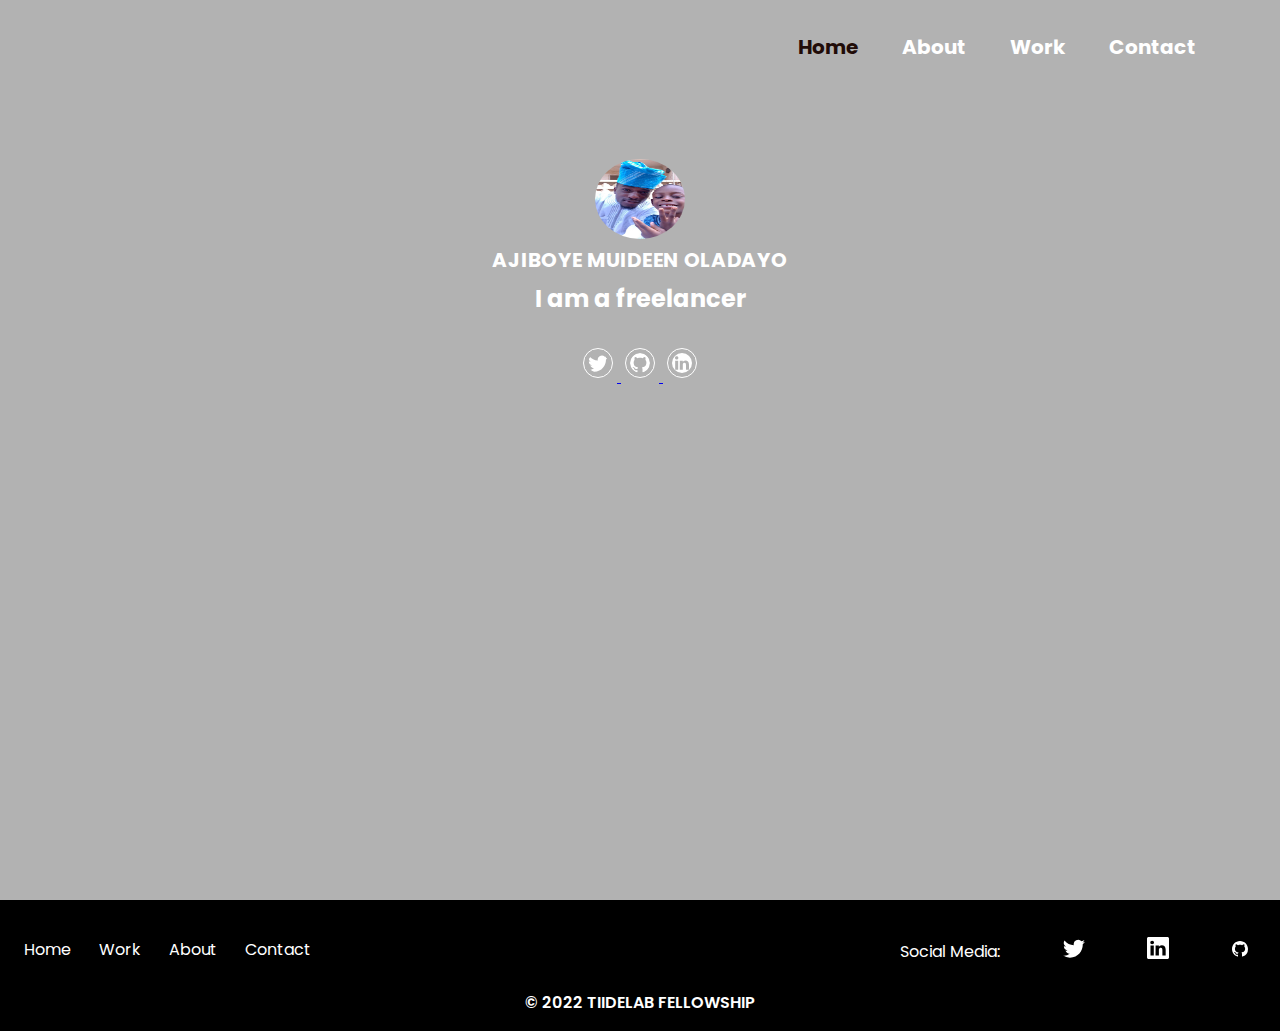
<file: index.html>
<!DOCTYPE html>
<html lang="en">

<head>
    <meta charset="UTF-8" />
    <meta http-equiv="X-UA-Compatible" content="IE=edge" />
    <meta name="viewport" content="width=device-width, initial-scale=1.0" />
    <link rel="stylesheet" href="index.css" />
    <link rel="stylesheet" href="https://cdnjs.cloudflare.com/ajax/libs/font-awesome/4.7.0/css/font-awesome.min.css">
    <title>PORTFOLIO</title>
</head>

<body>
    <header>
        <!-- Navigation section -->
        <section class="header-content-wrapper">
            <div class="logo">
                <a href="./index.html"></a>
            </div>
            <nav class="navlinks-wrapper">
                <div id="mylink">
                  <a href="./index.html" class="nav-link active">Home</a>
                  <a href="./about.html" class="nav-link">About</a>
                  <a href="./work.html" class="nav-link">Work</a>
                  <a href="./contact.html" class="nav-link">Contact</a>
              </div>
                  <a href="javascript:void(0);" class="icon" onclick="myFunction()">
                      <i class="fa fa-bars"></i>
                    </a>
              </nav>
        </section>

        <!-- Hero section -->
        <section class="hero-wrapper">
            <img src="rsz_1rsz_img_20170128_145425.jpg" alt="Ajiboye Muideen Profile pic" class="profile-image" />
            <h2 class="full-name">Ajiboye Muideen Oladayo</h2>
            <p class="brief">I am a freelancer</p>
            <section class="hero-media-wrapper">
                <!-- Twitter svg -->
                <a href="https://twitter.com/DUGBOBABA?t=8qXtkNYjTZrkwF9zskqhjQ&s=09" target="_blank">
                    <svg xmlns="http://www.w3.org/2000/svg" width="16" height="16" fill="currentColor"
                        class="bi bi-twitter" viewBox="0 0 16 16">
                        <path
                            d="M5.026 15c6.038 0 9.341-5.003 9.341-9.334 0-.14 0-.282-.006-.422A6.685 6.685 0 0 0 16 3.542a6.658 6.658 0 0 1-1.889.518 3.301 3.301 0 0 0 1.447-1.817 6.533 6.533 0 0 1-2.087.793A3.286 3.286 0 0 0 7.875 6.03a9.325 9.325 0 0 1-6.767-3.429 3.289 3.289 0 0 0 1.018 4.382A3.323 3.323 0 0 1 .64 6.575v.045a3.288 3.288 0 0 0 2.632 3.218 3.203 3.203 0 0 1-.865.115 3.23 3.23 0 0 1-.614-.057 3.283 3.283 0 0 0 3.067 2.277A6.588 6.588 0 0 1 .78 13.58a6.32 6.32 0 0 1-.78-.045A9.344 9.344 0 0 0 5.026 15z" />
                    </svg>
                </a>

                <!-- git-hub svg -->
                <a href="https://github.com/m-ajiboy/" target="_blank">
                    <svg xmlns="http://www.w3.org/2000/svg" width="16" height="16" fill="currentColor"
                        class="bi bi-github" viewBox="0 0 16 16">
                        <path
                            d="M8 0C3.58 0 0 3.58 0 8c0 3.54 2.29 6.53 5.47 7.59.4.07.55-.17.55-.38 0-.19-.01-.82-.01-1.49-2.01.37-2.53-.49-2.69-.94-.09-.23-.48-.94-.82-1.13-.28-.15-.68-.52-.01-.53.63-.01 1.08.58 1.23.82.72 1.21 1.87.87 2.33.66.07-.52.28-.87.51-1.07-1.78-.2-3.64-.89-3.64-3.95 0-.87.31-1.59.82-2.15-.08-.2-.36-1.02.08-2.12 0 0 .67-.21 2.2.82.64-.18 1.32-.27 2-.27.68 0 1.36.09 2 .27 1.53-1.04 2.2-.82 2.2-.82.44 1.1.16 1.92.08 2.12.51.56.82 1.27.82 2.15 0 3.07-1.87 3.75-3.65 3.95.29.25.54.73.54 1.48 0 1.07-.01 1.93-.01 2.2 0 .21.15.46.55.38A8.012 8.012 0 0 0 16 8c0-4.42-3.58-8-8-8z" />
                    </svg>
                </a>

                <!-- Linkedin svg -->
                <a href="https://www.linkedin.com/in/muideen-ajiboye-8a4628b3" target="_blank">
                    <svg xmlns="http://www.w3.org/2000/svg" width="16" height="16" fill="currentColor"
                        class="bi bi-linkedin" viewBox="0 0 16 16">
                        <path
                            d="M0 1.146C0 .513.526 0 1.175 0h13.65C15.474 0 16 .513 16 1.146v13.708c0 .633-.526 1.146-1.175 1.146H1.175C.526 16 0 15.487 0 14.854V1.146zm4.943 12.248V6.169H2.542v7.225h2.401zm-1.2-8.212c.837 0 1.358-.554 1.358-1.248-.015-.709-.52-1.248-1.342-1.248-.822 0-1.359.54-1.359 1.248 0 .694.521 1.248 1.327 1.248h.016zm4.908 8.212V9.359c0-.216.016-.432.08-.586.173-.431.568-.878 1.232-.878.869 0 1.216.662 1.216 1.634v3.865h2.401V9.25c0-2.22-1.184-3.252-2.764-3.252-1.274 0-1.845.7-2.165 1.193v.025h-.016a5.54 5.54 0 0 1 .016-.025V6.169h-2.4c.03.678 0 7.225 0 7.225h2.4z" />
                    </svg>
                </a>
            </section>
            <!-- <section class="hero-btns-wrappers">
                <span>
                    <a href="./CV.pdf">
                        <button class="btn download-btn">Download CV </button>
                    </a>
                    <a href="./contact.html">
                        <button class="btn contact-btn">Contact Me</button>
                    </a>
                </span>
            </section> -->
        </section>
    </header>

    <!-- Header Overlay -->
    <div class="header-overlay"></div>
    <!-- <main> -->
        <!-- About section -->
        <!-- <section class="about-me section" id="about">
            <h2>About me</h2>
            <p class="about-brief">
                Ajiboye Muideen is an aspiring freelancer who is
                currently undergoing a fellowship program at Tiidelab.
                He is a mechanical Engineer, an alumnus of the better by far
                University of Ilorin. He has experience with HTML, CSS, GIT and still developing his Javascript
                knowledge. He is fully dedicated and a good communicator.
            </p>
        </section> -->

        <!-- place of work -->
        <!-- <section class="place-of-work" id="projects">
            <h2>currently working at</h2>
            <section class="place-of-work-wrapper">
                <span class="place-of-work-pill"> Stream chat</span><span class="place-of-work-pill"> Aviyel
                    community</span><span class="place-of-work-pill"> Image</span><span class="place-of-work-pill">
                    Hashnode web3 log</span><span class="place-of-work-pill"> Tiidelab</span><span
                    class="place-of-work-pill"> Ksolutions</span><span class="place-of-work-pill">Walk-in tech</span>
            </section>
        </section> -->

        <!-- Project section -->
        <!-- <section class="project-section" id="project">
            <h2>Projects</h2>
        </section>
        <section class="project-card-wrapper">
            <div class="project-card">
                <img src="https://images.unsplash.com/photo-1503676260728-1c00da094a0b?ixlib=rb-1.2.1&ixid=MnwxMjA3fDB8MHxwaG90by1wYWdlfHx8fGVufDB8fHx8&auto=format&fit=crop&w=822&q=80"
                    alt="Project" />
                <section class="card-content">
                    <h3 class="project-title">portfolio</h3>
                    <p class="project-brief">
                        This is a website revealing the personal portfolio of the
                        developer
                    </p>
                </section>
                <section class="project-links">
                    <a href="https://github.com/m-ajiboy/Tiiidelab-portfolio-project.git" target="_blank"><svg xmlns="http://www.w3.org/2000/svg" width="16" height="16"
                            fill="currentColor" class="bi bi-github" viewBox="0 0 16 16">
                            <path
                                d="M8 0C3.58 0 0 3.58 0 8c0 3.54 2.29 6.53 5.47 7.59.4.07.55-.17.55-.38 0-.19-.01-.82-.01-1.49-2.01.37-2.53-.49-2.69-.94-.09-.23-.48-.94-.82-1.13-.28-.15-.68-.52-.01-.53.63-.01 1.08.58 1.23.82.72 1.21 1.87.87 2.33.66.07-.52.28-.87.51-1.07-1.78-.2-3.64-.89-3.64-3.95 0-.87.31-1.59.82-2.15-.08-.2-.36-1.02.08-2.12 0 0 .67-.21 2.2.82.64-.18 1.32-.27 2-.27.68 0 1.36.09 2 .27 1.53-1.04 2.2-.82 2.2-.82.44 1.1.16 1.92.08 2.12.51.56.82 1.27.82 2.15 0 3.07-1.87 3.75-3.65 3.95.29.25.54.73.54 1.48 0 1.07-.01 1.93-.01 2.2 0 .21.15.46.55.38A8.012 8.012 0 0 0 16 8c0-4.42-3.58-8-8-8z" />
                        </svg>
                    </a>
                    <a href="https://ajiboy-tiidelab-portfolio-project.netlify.app"><svg xmlns="http://www.w3.org/2000/svg" width="16" height="16" fill="currentColor"
                            class="bi bi-globe" viewBox="0 0 16 16">

                            <path
                                d="M0 8a8 8 0 1 1 16 0A8 8 0 0 1 0 8zm7.5-6.923c-.67.204-1.335.82-1.887 1.855A7.97 7.97 0 0 0 5.145 4H7.5V1.077zM4.09 4a9.267 9.267 0 0 1 .64-1.539 6.7 6.7 0 0 1 .597-.933A7.025 7.025 0 0 0 2.255 4H4.09zm-.582 3.5c.03-.877.138-1.718.312-2.5H1.674a6.958 6.958 0 0 0-.656 2.5h2.49zM4.847 5a12.5 12.5 0 0 0-.338 2.5H7.5V5H4.847zM8.5 5v2.5h2.99a12.495 12.495 0 0 0-.337-2.5H8.5zM4.51 8.5a12.5 12.5 0 0 0 .337 2.5H7.5V8.5H4.51zm3.99 0V11h2.653c.187-.765.306-1.608.338-2.5H8.5zM5.145 12c.138.386.295.744.468 1.068.552 1.035 1.218 1.65 1.887 1.855V12H5.145zm.182 2.472a6.696 6.696 0 0 1-.597-.933A9.268 9.268 0 0 1 4.09 12H2.255a7.024 7.024 0 0 0 3.072 2.472zM3.82 11a13.652 13.652 0 0 1-.312-2.5h-2.49c.062.89.291 1.733.656 2.5H3.82zm6.853 3.472A7.024 7.024 0 0 0 13.745 12H11.91a9.27 9.27 0 0 1-.64 1.539 6.688 6.688 0 0 1-.597.933zM8.5 12v2.923c.67-.204 1.335-.82 1.887-1.855.173-.324.33-.682.468-1.068H8.5zm3.68-1h2.146c.365-.767.594-1.61.656-2.5h-2.49a13.65 13.65 0 0 1-.312 2.5zm2.802-3.5a6.959 6.959 0 0 0-.656-2.5H12.18c.174.782.282 1.623.312 2.5h2.49zM11.27 2.461c.247.464.462.98.64 1.539h1.835a7.024 7.024 0 0 0-3.072-2.472c.218.284.418.598.597.933zM10.855 4a7.966 7.966 0 0 0-.468-1.068C9.835 1.897 9.17 1.282 8.5 1.077V4h2.355z" />
                        </svg>
                    </a>
                </section>
            </div>
            <div class="project-card">
                <img src="https://images.unsplash.com/photo-1511385348-a52b4a160dc2?ixlib=rb-1.2.1&ixid=MnwxMjA3fDB8MHxwaG90by1wYWdlfHx8fGVufDB8fHx8&auto=format&fit=crop&w=1207&q=80"
                    alt="Project" />
                <section class="card-content">
                    <h3 class="project-title">Tiidelab blog</h3>
                    <p class="project-brief">
                        This is a group project undertaaken during Tiidelab Pre-fellowship program, 2022. 
                    </p>
                </section>
                <section class="project-links">
                    <a href="https://github.com/m-ajiboy/TidelabNewsBlog.git" target="_blank"><svg xmlns="http://www.w3.org/2000/svg" width="16" height="16"
                            fill="currentColor" class="bi bi-github" viewBox="0 0 16 16">

                            <path
                                d="M8 0C3.58 0 0 3.58 0 8c0 3.54 2.29 6.53 5.47 7.59.4.07.55-.17.55-.38 0-.19-.01-.82-.01-1.49-2.01.37-2.53-.49-2.69-.94-.09-.23-.48-.94-.82-1.13-.28-.15-.68-.52-.01-.53.63-.01 1.08.58 1.23.82.72 1.21 1.87.87 2.33.66.07-.52.28-.87.51-1.07-1.78-.2-3.64-.89-3.64-3.95 0-.87.31-1.59.82-2.15-.08-.2-.36-1.02.08-2.12 0 0 .67-.21 2.2.82.64-.18 1.32-.27 2-.27.68 0 1.36.09 2 .27 1.53-1.04 2.2-.82 2.2-.82.44 1.1.16 1.92.08 2.12.51.56.82 1.27.82 2.15 0 3.07-1.87 3.75-3.65 3.95.29.25.54.73.54 1.48 0 1.07-.01 1.93-.01 2.2 0 .21.15.46.55.38A8.012 8.012 0 0 0 16 8c0-4.42-3.58-8-8-8z" />
                        </svg></a>

                    <a href="https://eliteblog.netlify.app/index.html"><svg xmlns="http://www.w3.org/2000/svg" width="16" height="16" fill="currentColor"
                            class="bi bi-globe" viewBox="0 0 16 16">
                            <path
                                d="M0 8a8 8 0 1 1 16 0A8 8 0 0 1 0 8zm7.5-6.923c-.67.204-1.335.82-1.887 1.855A7.97 7.97 0 0 0 5.145 4H7.5V1.077zM4.09 4a9.267 9.267 0 0 1 .64-1.539 6.7 6.7 0 0 1 .597-.933A7.025 7.025 0 0 0 2.255 4H4.09zm-.582 3.5c.03-.877.138-1.718.312-2.5H1.674a6.958 6.958 0 0 0-.656 2.5h2.49zM4.847 5a12.5 12.5 0 0 0-.338 2.5H7.5V5H4.847zM8.5 5v2.5h2.99a12.495 12.495 0 0 0-.337-2.5H8.5zM4.51 8.5a12.5 12.5 0 0 0 .337 2.5H7.5V8.5H4.51zm3.99 0V11h2.653c.187-.765.306-1.608.338-2.5H8.5zM5.145 12c.138.386.295.744.468 1.068.552 1.035 1.218 1.65 1.887 1.855V12H5.145zm.182 2.472a6.696 6.696 0 0 1-.597-.933A9.268 9.268 0 0 1 4.09 12H2.255a7.024 7.024 0 0 0 3.072 2.472zM3.82 11a13.652 13.652 0 0 1-.312-2.5h-2.49c.062.89.291 1.733.656 2.5H3.82zm6.853 3.472A7.024 7.024 0 0 0 13.745 12H11.91a9.27 9.27 0 0 1-.64 1.539 6.688 6.688 0 0 1-.597.933zM8.5 12v2.923c.67-.204 1.335-.82 1.887-1.855.173-.324.33-.682.468-1.068H8.5zm3.68-1h2.146c.365-.767.594-1.61.656-2.5h-2.49a13.65 13.65 0 0 1-.312 2.5zm2.802-3.5a6.959 6.959 0 0 0-.656-2.5H12.18c.174.782.282 1.623.312 2.5h2.49zM11.27 2.461c.247.464.462.98.64 1.539h1.835a7.024 7.024 0 0 0-3.072-2.472c.218.284.418.598.597.933zM10.855 4a7.966 7.966 0 0 0-.468-1.068C9.835 1.897 9.17 1.282 8.5 1.077V4h2.355z" />
                        </svg></a>

                </section>
            </div>
            <div class="project-card">
                <img src="https://images.unsplash.com/photo-1499951360447-b19be8fe80f5?ixlib=rb-1.2.1&ixid=MnwxMjA3fDB8MHxwaG90by1wYWdlfHx8fGVufDB8fHx8&auto=format&fit=crop&w=1170&q=80"
                    alt="Project" />
                <section class="card-content">
                    <h3 class="project-title">mockup</h3>
                    <p class="project-brief">
                        This is a a mock up design challenge for practise on html and css
                    </p>
                </section>
                <section class="project-links">
                    <a href="https://github.com/m-ajiboy/Mockup.git" target="_blank"><svg xmlns="http://www.w3.org/2000/svg" width="16" height="16"
                            fill="currentColor" class="bi bi-github" viewBox="0 0 16 16">

                            <path
                                d="M8 0C3.58 0 0 3.58 0 8c0 3.54 2.29 6.53 5.47 7.59.4.07.55-.17.55-.38 0-.19-.01-.82-.01-1.49-2.01.37-2.53-.49-2.69-.94-.09-.23-.48-.94-.82-1.13-.28-.15-.68-.52-.01-.53.63-.01 1.08.58 1.23.82.72 1.21 1.87.87 2.33.66.07-.52.28-.87.51-1.07-1.78-.2-3.64-.89-3.64-3.95 0-.87.31-1.59.82-2.15-.08-.2-.36-1.02.08-2.12 0 0 .67-.21 2.2.82.64-.18 1.32-.27 2-.27.68 0 1.36.09 2 .27 1.53-1.04 2.2-.82 2.2-.82.44 1.1.16 1.92.08 2.12.51.56.82 1.27.82 2.15 0 3.07-1.87 3.75-3.65 3.95.29.25.54.73.54 1.48 0 1.07-.01 1.93-.01 2.2 0 .21.15.46.55.38A8.012 8.012 0 0 0 16 8c0-4.42-3.58-8-8-8z" />
                        </svg></a>

                    <a href="https://mockupcom.netlify.app/"><svg xmlns="http://www.w3.org/2000/svg" width="16" height="16" fill="currentColor"
                            class="bi bi-globe" viewBox="0 0 16 16">

                            <path
                                d="M0 8a8 8 0 1 1 16 0A8 8 0 0 1 0 8zm7.5-6.923c-.67.204-1.335.82-1.887 1.855A7.97 7.97 0 0 0 5.145 4H7.5V1.077zM4.09 4a9.267 9.267 0 0 1 .64-1.539 6.7 6.7 0 0 1 .597-.933A7.025 7.025 0 0 0 2.255 4H4.09zm-.582 3.5c.03-.877.138-1.718.312-2.5H1.674a6.958 6.958 0 0 0-.656 2.5h2.49zM4.847 5a12.5 12.5 0 0 0-.338 2.5H7.5V5H4.847zM8.5 5v2.5h2.99a12.495 12.495 0 0 0-.337-2.5H8.5zM4.51 8.5a12.5 12.5 0 0 0 .337 2.5H7.5V8.5H4.51zm3.99 0V11h2.653c.187-.765.306-1.608.338-2.5H8.5zM5.145 12c.138.386.295.744.468 1.068.552 1.035 1.218 1.65 1.887 1.855V12H5.145zm.182 2.472a6.696 6.696 0 0 1-.597-.933A9.268 9.268 0 0 1 4.09 12H2.255a7.024 7.024 0 0 0 3.072 2.472zM3.82 11a13.652 13.652 0 0 1-.312-2.5h-2.49c.062.89.291 1.733.656 2.5H3.82zm6.853 3.472A7.024 7.024 0 0 0 13.745 12H11.91a9.27 9.27 0 0 1-.64 1.539 6.688 6.688 0 0 1-.597.933zM8.5 12v2.923c.67-.204 1.335-.82 1.887-1.855.173-.324.33-.682.468-1.068H8.5zm3.68-1h2.146c.365-.767.594-1.61.656-2.5h-2.49a13.65 13.65 0 0 1-.312 2.5zm2.802-3.5a6.959 6.959 0 0 0-.656-2.5H12.18c.174.782.282 1.623.312 2.5h2.49zM11.27 2.461c.247.464.462.98.64 1.539h1.835a7.024 7.024 0 0 0-3.072-2.472c.218.284.418.598.597.933zM10.855 4a7.966 7.966 0 0 0-.468-1.068C9.835 1.897 9.17 1.282 8.5 1.077V4h2.355z" />
                        </svg></a>
                </section>
            </div>
        </section> -->


        <!-- STACK SECTION -->

        <!-- <section class="section stack-section">
            <h2>stack</h2>
            <section class="stack-group">
                <div class="stack-progress-wrapper">
                    <label for="html-progress">HTML</label>
                    <progress id="html-progress" class="stack-progress" value="80" max="100"></progress>
                </div>
                <div class="stack-progress-wrapper">
                    <label for="html-progress">GIT</label>
                    <progress id="html-progress" class="stack-progress" value="90" max="100"></progress>
                </div>
                <div class="stack-progress-wrapper">
                    <label for="html-progress">NETLIFY</label>
                    <progress id="html-progress" class="stack-progress" value="75" max="100"></progress>
                </div>
            </section>
            <section class="stack-group">
                <div class="stack-progress-wrapper">
                    <label for="html-progress">JAVASCRIPT</label>
                    <progress id="javascript-progress" class="stack-progress" value="20" max="100"></progress>
                </div>
                <div class="stack-progress-wrapper">
                    <label for="netlify-progress">PYTHON</label>
                    <progress id="html-progress" class="stack-progress" value="15" max="100"></progress>
                </div>
                <div class="stack-progress-wrapper">
                    <label for="css-progress">CSS</label>
                    <progress id="html-progress" class="stack-progress" value="60" max="100"></progress>
                </div>
            </section>
        </section> -->

        <!-- SERVICE SECTION -->

        <!-- <section class="section services-section" id="services">
            <h2>services</h2>
            <section class="service-card-wrapper">
                <div class="service-card">
                    <svg xmlns="http://www.w3.org/2000/svg" width="16" height="16" fill="currentColor"
                        class="bi bi-layers-fill" viewBox="0 0 16 16">
                        <path
                            d="M7.765 1.559a.5.5 0 0 1 .47 0l7.5 4a.5.5 0 0 1 0 .882l-7.5 4a.5.5 0 0 1-.47 0l-7.5-4a.5.5 0 0 1 0-.882l7.5-4z" />
                        <path
                            d="m2.125 8.567-1.86.992a.5.5 0 0 0 0 .882l7.5 4a.5.5 0 0 0 .47 0l7.5-4a.5.5 0 0 0 0-.882l-1.86-.992-5.17 2.756a1.5 1.5 0 0 1-1.41 0l-5.17-2.756z" />
                    </svg>

                    <div class="service-card-content">
                        <h3 class="service-title">
                            GRAPHIC DESIGN
                        </h3>
                        <p class="service-brief">
                            Let's turn your idea into reality
                        </p>
                    </div>
                </div>

                <div class="service-card">
                    <svg xmlns="http://www.w3.org/2000/svg" width="16" height="16" fill="currentColor"
                        class="bi bi-chevron-bar-expand" viewBox="0 0 16 16">
                        <path fill-rule="evenodd"
                            d="M3.646 10.146a.5.5 0 0 1 .708 0L8 13.793l3.646-3.647a.5.5 0 0 1 .708.708l-4 4a.5.5 0 0 1-.708 0l-4-4a.5.5 0 0 1 0-.708zm0-4.292a.5.5 0 0 0 .708 0L8 2.207l3.646 3.647a.5.5 0 0 0 .708-.708l-4-4a.5.5 0 0 0-.708 0l-4 4a.5.5 0 0 0 0 .708zM1 8a.5.5 0 0 1 .5-.5h13a.5.5 0 0 1 0 1h-13A.5.5 0 0 1 1 8z" />
                    </svg>

                    <div class="service-card-content">
                        <h3 class="service-title">
                            WEB DESIGN
                        </h3>
                        <p class="service-brief">
                            Let's add a golden touch to your website
                        </p>
                    </div>
                </div>

                <div class="service-card">
                    <svg xmlns="http://www.w3.org/2000/svg" width="16" height="16" fill="currentColor"
                        class="bi bi-envelope" viewBox="0 0 16 16">
                        <path
                            d="M0 4a2 2 0 0 1 2-2h12a2 2 0 0 1 2 2v8a2 2 0 0 1-2 2H2a2 2 0 0 1-2-2V4Zm2-1a1 1 0 0 0-1 1v.217l7 4.2 7-4.2V4a1 1 0 0 0-1-1H2Zm13 2.383-4.708 2.825L15 11.105V5.383Zm-.034 6.876-5.64-3.471L8 9.583l-1.326-.795-5.64 3.47A1 1 0 0 0 2 13h12a1 1 0 0 0 .966-.741ZM1 11.105l4.708-2.897L1 5.383v5.722Z" />
                    </svg>
                    <div class="service-card-content">
                        <h3 class="service-title">
                            PR
                        </h3>
                        <p class="service-brief">
                            Let's portay you in your image
                        </p>
                    </div>
                </div>

            </section>
        </section> -->

        <!-- WORK WITH ME SECTION -->
        <!-- <section class="section form-section" id="contacts">
            <h2>Contact</h2>
            <form>
                <div class="form-group">
                    <label for="subject">Subject</label>
                    <input type="text" class="form-control" id="subject" placeholder="Message Title">
                </div>
                <div class="form-group">
                    <label for="message">Message</label>
                    <textarea name="message" id="message" placeholder="write brief here"></textarea>
                </div>
                <div class="form-group">
                    <button class="btn">Send</button>

                </div>
            </form>
        </section> -->


        <!--SOCIAL MEDIA  -->
        <!-- <section class=" section connect-with-me">
            <h2>connect with me</h2>
            <section class="social-account-wrapper">
                <!-- Twitter svg -->
                <!-- <a href="https://twitter.com/DUGBOBABA?t=8qXtkNYjTZrkwF9zskqhjQ&s=09" target="_blank">
                    <svg xmlns="http://www.w3.org/2000/svg" width="16" height="16" fill="currentColor"
                        class="bi bi-twitter" viewBox="0 0 16 16">
                        <path
                            d="M5.026 15c6.038 0 9.341-5.003 9.341-9.334 0-.14 0-.282-.006-.422A6.685 6.685 0 0 0 16 3.542a6.658 6.658 0 0 1-1.889.518 3.301 3.301 0 0 0 1.447-1.817 6.533 6.533 0 0 1-2.087.793A3.286 3.286 0 0 0 7.875 6.03a9.325 9.325 0 0 1-6.767-3.429 3.289 3.289 0 0 0 1.018 4.382A3.323 3.323 0 0 1 .64 6.575v.045a3.288 3.288 0 0 0 2.632 3.218 3.203 3.203 0 0 1-.865.115 3.23 3.23 0 0 1-.614-.057 3.283 3.283 0 0 0 3.067 2.277A6.588 6.588 0 0 1 .78 13.58a6.32 6.32 0 0 1-.78-.045A9.344 9.344 0 0 0 5.026 15z" />
                    </svg>
                </a> --> 

                <!-- git-hub svg -->
                <!-- <a href="https://github.com/m-ajiboy/" target="_blank">
                    <svg xmlns="http://www.w3.org/2000/svg" width="16" height="16" fill="currentColor"
                        class="bi bi-github" viewBox="0 0 16 16">
                        <path
                            d="M8 0C3.58 0 0 3.58 0 8c0 3.54 2.29 6.53 5.47 7.59.4.07.55-.17.55-.38 0-.19-.01-.82-.01-1.49-2.01.37-2.53-.49-2.69-.94-.09-.23-.48-.94-.82-1.13-.28-.15-.68-.52-.01-.53.63-.01 1.08.58 1.23.82.72 1.21 1.87.87 2.33.66.07-.52.28-.87.51-1.07-1.78-.2-3.64-.89-3.64-3.95 0-.87.31-1.59.82-2.15-.08-.2-.36-1.02.08-2.12 0 0 .67-.21 2.2.82.64-.18 1.32-.27 2-.27.68 0 1.36.09 2 .27 1.53-1.04 2.2-.82 2.2-.82.44 1.1.16 1.92.08 2.12.51.56.82 1.27.82 2.15 0 3.07-1.87 3.75-3.65 3.95.29.25.54.73.54 1.48 0 1.07-.01 1.93-.01 2.2 0 .21.15.46.55.38A8.012 8.012 0 0 0 16 8c0-4.42-3.58-8-8-8z" />
                    </svg>
                </a> -->

                <!-- Linkedin svg -->
                <!-- <a href="https://www.linkedin.com/in/muideen-ajiboye-8a4628b3" target="_blank">
                    <svg xmlns="http://www.w3.org/2000/svg" width="16" height="16" fill="currentColor"
                        class="bi bi-linkedin" viewBox="0 0 16 16">
                        <path
                            d="M0 1.146C0 .513.526 0 1.175 0h13.65C15.474 0 16 .513 16 1.146v13.708c0 .633-.526 1.146-1.175 1.146H1.175C.526 16 0 15.487 0 14.854V1.146zm4.943 12.248V6.169H2.542v7.225h2.401zm-1.2-8.212c.837 0 1.358-.554 1.358-1.248-.015-.709-.52-1.248-1.342-1.248-.822 0-1.359.54-1.359 1.248 0 .694.521 1.248 1.327 1.248h.016zm4.908 8.212V9.359c0-.216.016-.432.08-.586.173-.431.568-.878 1.232-.878.869 0 1.216.662 1.216 1.634v3.865h2.401V9.25c0-2.22-1.184-3.252-2.764-3.252-1.274 0-1.845.7-2.165 1.193v.025h-.016a5.54 5.54 0 0 1 .016-.025V6.169h-2.4c.03.678 0 7.225 0 7.225h2.4z" />
                    </svg>
                </a>
            </section>
        </section>
    </main> -->
   
        <!-- ADD THE FOOTER SECTION HERE -->
      <footer>
        <div class="footer-bottom-section">

            <div class="footer-bottom-link">
                <a href="./index.html">Home</a>
                <a href="./work.html">Work</a>
                <a href="./about.html">About</a>
                <a href="./contact.html">Contact</a>
            </div>

            <div class="footer-social-links">
                <p>Social Media:</p>
                <a href="https://twitter.com/DUGBOBABA?t=8qXtkNYjTZrkwF9zskqhjQ&s=09" target="_blank">
                    <svg xmlns="http://www.w3.org/2000/svg" width="22" height="22" fill="currentColor"
                        class="bi bi-twitter" viewBox="0 0 16 16">
                        <path d="M5.026 15c6.038 0 9.341-5.003 9.341-9.334 0-.14 0-.282-.006-.422A6.685 6.685
                      0 0 0 16 3.542a6.658 6.658 0 0 1-1.889.518 3.301 3.301 0 0 0 1.447-1.817 6.533 6.533 0
                      0 1-2.087.793A3.286 3.286 0 0 0 7.875 6.03a9.325 9.325 0 0 1-6.767-3.429 3.289 3.289 0
                      0 0 1.018 4.382A3.323 3.323 0 0 1 .64 6.575v.045a3.288 3.288 0 0 0 2.632 3.218 3.203 3.203
                       0 0 1-.865.115 3.23 3.23 0 0 1-.614-.057 3.283 3.283 0 0 0 3.067 2.277A6.588 6.588 0 0 1
                        .78 13.58a6.32 6.32 0 0 1-.78-.045A9.344 9.344 0 0 0 5.026 15z" />
                    </svg></a>

                <a href="https://www.linkedin.com/in/muideen-ajiboye-8a4628b3" target="_blank">
                    <svg xmlns="http://www.w3.org/2000/svg" width="22" height="22" fill="currentColor"
                        class="bi bi-linkedin" viewBox="0 0 16 16">
                        <path
                            d="M0 1.146C0 .513.526 0 1.175 0h13.65C15.474 0 16 .513 16 1.146v13.708c0
                       .633-.526 1.146-1.175 1.146H1.175C.526 16 0 15.487 0 14.854V1.146zm4.943
                       12.248V6.169H2.542v7.225h2.401zm-1.2-8.212c.837 0 1.358-.554 1.358-1.248-.015-.709-.52-1.248-1.342-1.248-.822
                        0-1.359.54-1.359 1.248 0 .694.521 1.248 1.327 1.248h.016zm4.908 8.212V9.359c0-.216.016-.432.08-.586.173-.431.568-.878 1.232-.878.869 0 1.216.662 1.216 1.634v3.865h2.401V9.25c0-2.22-1.184-3.252-2.764-3.252-1.274 0-1.845.7-2.165 1.193v.025h-.016a5.54 5.54 0 0 1 .016-.025V6.169h-2.4c.03.678 0 7.225 0 7.225h2.4z" />
                    </svg>
                </a>
                <a href="https://github.com/m-ajiboy/" target="_blank">
                    <svg xmlns="http://www.w3.org/2000/svg" width="16" height="16" fill="currentColor"
                        class="bi bi-github" viewBox="0 0 16 16">
                        <path
                            d="M8 0C3.58 0 0 3.58 0 8c0 3.54 2.29 6.53 5.47 7.59.4.07.55-.17.55-.38 0-.19-.01-.82-.01-1.49-2.01.37-2.53-.49-2.69-.94-.09-.23-.48-.94-.82-1.13-.28-.15-.68-.52-.01-.53.63-.01 1.08.58 1.23.82.72 1.21 1.87.87 2.33.66.07-.52.28-.87.51-1.07-1.78-.2-3.64-.89-3.64-3.95 0-.87.31-1.59.82-2.15-.08-.2-.36-1.02.08-2.12 0 0 .67-.21 2.2.82.64-.18 1.32-.27 2-.27.68 0 1.36.09 2 .27 1.53-1.04 2.2-.82 2.2-.82.44 1.1.16 1.92.08 2.12.51.56.82 1.27.82 2.15 0 3.07-1.87 3.75-3.65 3.95.29.25.54.73.54 1.48 0 1.07-.01 1.93-.01 2.2 0 .21.15.46.55.38A8.012 8.012 0 0 0 16 8c0-4.42-3.58-8-8-8z" />
                    </svg>
                </a>

            </div>
        </div>
        <p class="copyright">&copy 2022 TIIDELab fellowship</p>
        </div>

    </footer>
    <script src="./script.js"></script>
</body>

</html>
</file>
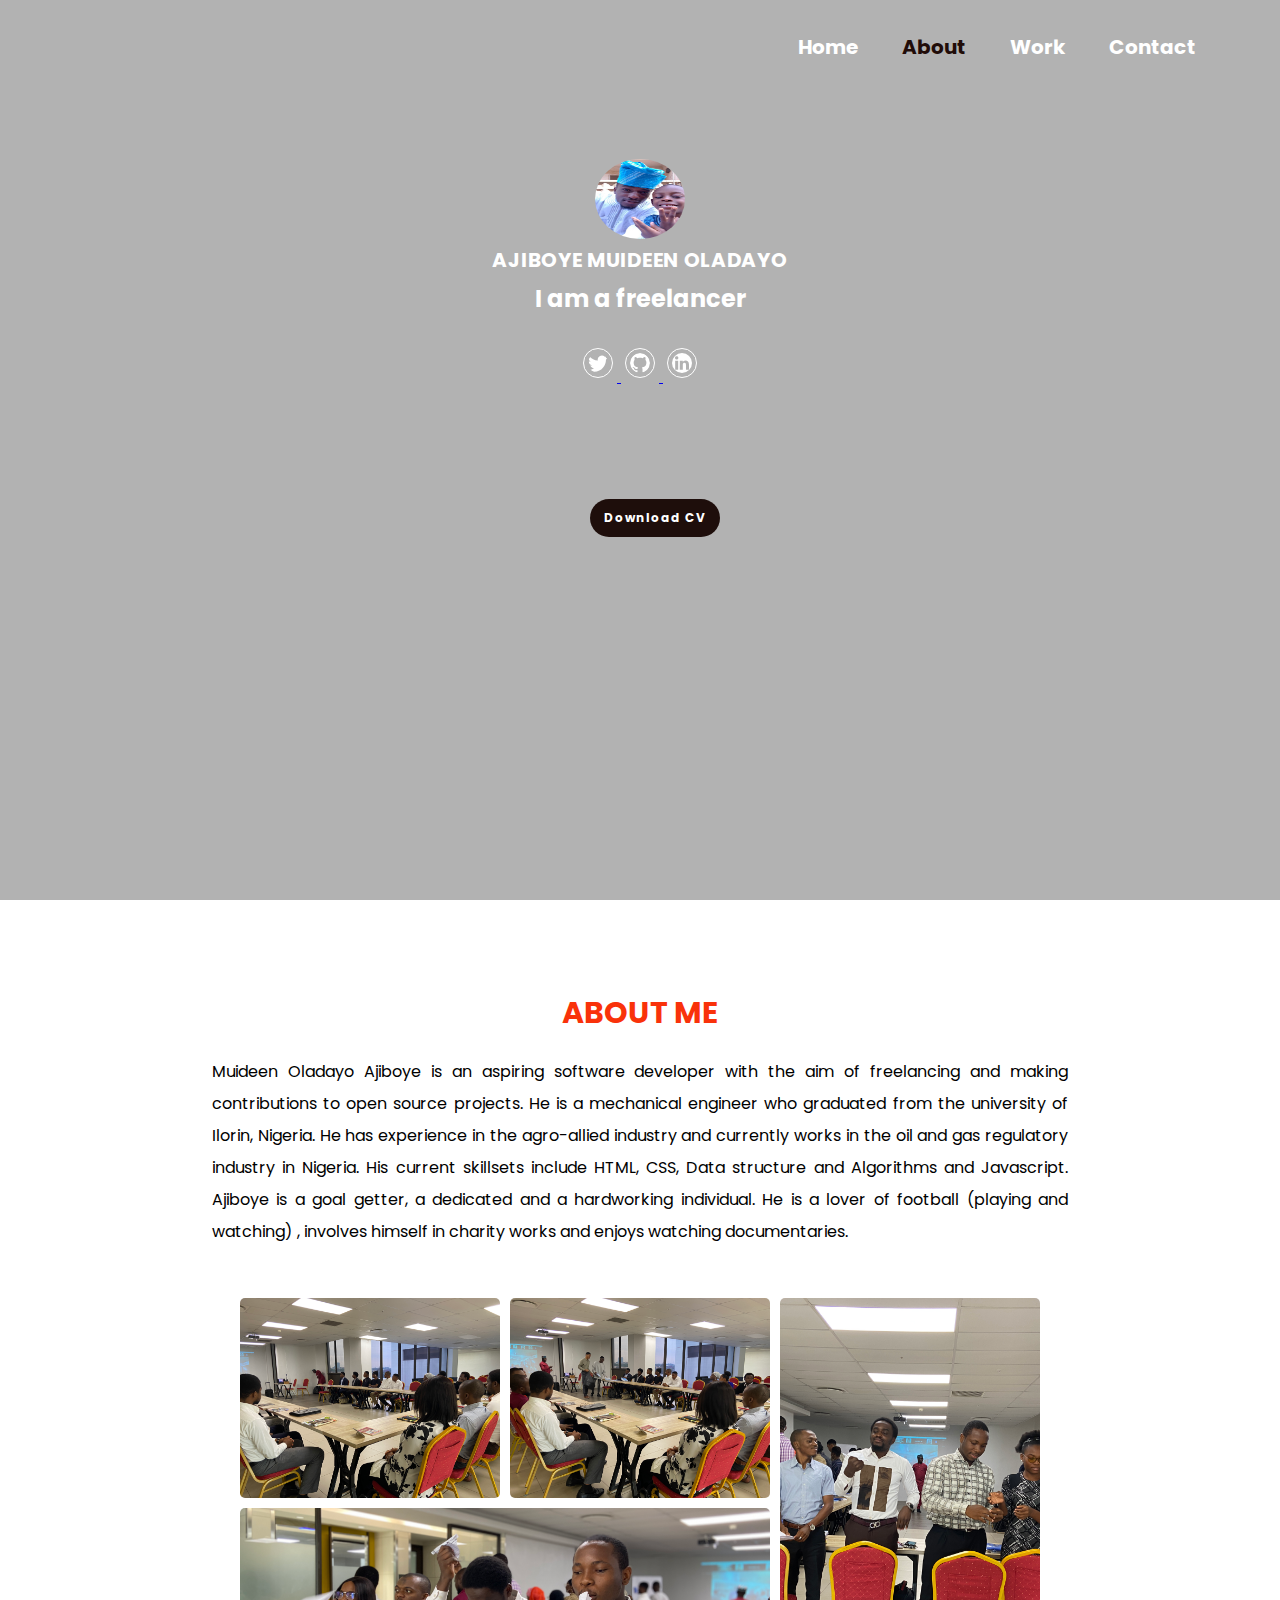
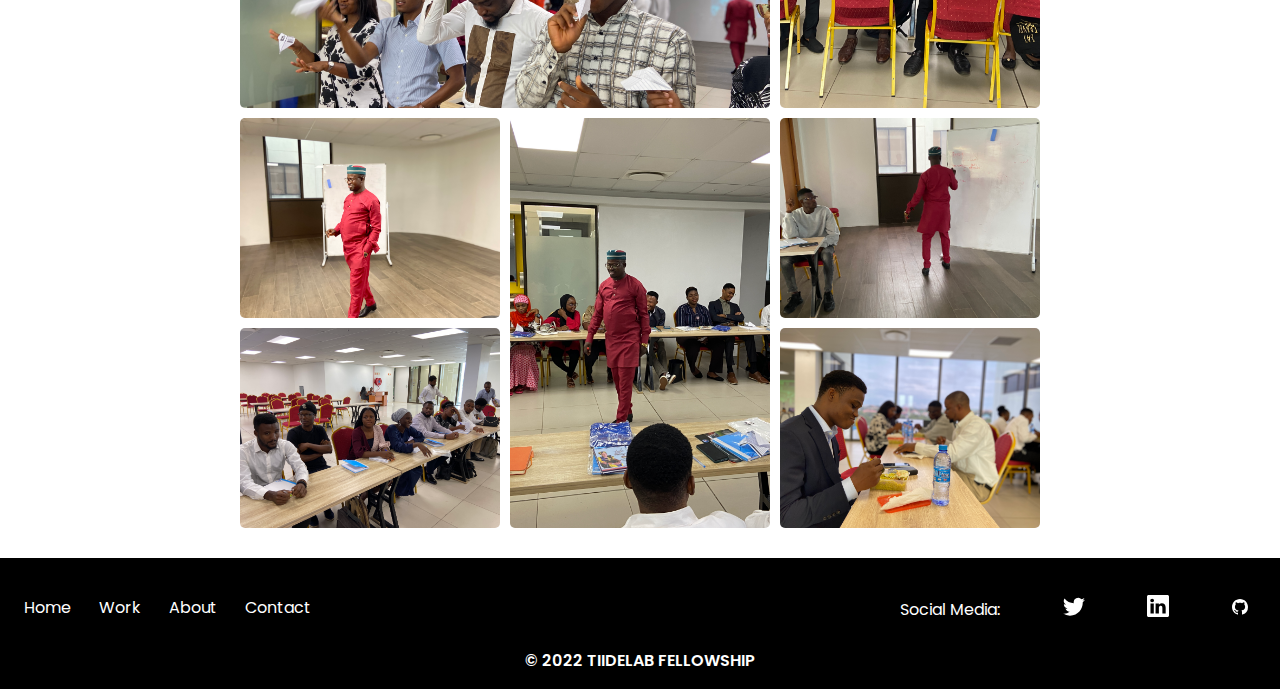
<file: about.html>
<!DOCTYPE html>
<html lang="en">

<head>
    <meta charset="UTF-8">
    <meta http-equiv="X-UA-Compatible" content="IE=edge">
    <meta name="viewport" content="width=device-width, initial-scale=1.0">
    <link rel="stylesheet" href="./index.css">
    <link rel="stylesheet" href="https://cdnjs.cloudflare.com/ajax/libs/font-awesome/4.7.0/css/font-awesome.min.css">
    <title>About</title>
</head>

<body>
    <header>
        <!-- Navigation section -->
        <section class="header-content-wrapper">
            <div class="logo">
                <a href="./index.html"></a>
            </div>
            <nav class="navlinks-wrapper">
                <div id="mylink">
                  <a href="./index.html" class="nav-link">Home</a>
                  <a href="./about.html" class="nav-link active">About</a>
                  <a href="./work.html" class="nav-link">Work</a>
                  <a href="./contact.html" class="nav-link">Contact</a>
              </div>
                  <a href="javascript:void(0);" class="icon" onclick="myFunction()">
                      <i class="fa fa-bars"></i>
                    </a>
              </nav>
        </section>

        <!-- Hero section -->
        <section class="hero-wrapper">
            <img src="rsz_1rsz_img_20170128_145425.jpg" alt="Ajiboye Muideen Profile pic" class="profile-image" />
            <h2 class="full-name">Ajiboye Muideen Oladayo</h2>
            <p class="brief">I am a freelancer</p>
            <section class="hero-media-wrapper">
                <!-- Twitter svg -->
                <a href="https://twitter.com/DUGBOBABA?t=8qXtkNYjTZrkwF9zskqhjQ&s=09" target="_blank">
                    <svg xmlns="http://www.w3.org/2000/svg" width="16" height="16" fill="currentColor"
                        class="bi bi-twitter" viewBox="0 0 16 16">
                        <path
                            d="M5.026 15c6.038 0 9.341-5.003 9.341-9.334 0-.14 0-.282-.006-.422A6.685 6.685 0 0 0 16 3.542a6.658 6.658 0 0 1-1.889.518 3.301 3.301 0 0 0 1.447-1.817 6.533 6.533 0 0 1-2.087.793A3.286 3.286 0 0 0 7.875 6.03a9.325 9.325 0 0 1-6.767-3.429 3.289 3.289 0 0 0 1.018 4.382A3.323 3.323 0 0 1 .64 6.575v.045a3.288 3.288 0 0 0 2.632 3.218 3.203 3.203 0 0 1-.865.115 3.23 3.23 0 0 1-.614-.057 3.283 3.283 0 0 0 3.067 2.277A6.588 6.588 0 0 1 .78 13.58a6.32 6.32 0 0 1-.78-.045A9.344 9.344 0 0 0 5.026 15z" />
                    </svg>
                </a>


                <!-- git-hub svg -->
                <a href="https://github.com/m-ajiboy/" target="_blank">
                    <svg xmlns="http://www.w3.org/2000/svg" width="16" height="16" fill="currentColor"
                        class="bi bi-github" viewBox="0 0 16 16">
                        <path
                            d="M8 0C3.58 0 0 3.58 0 8c0 3.54 2.29 6.53 5.47 7.59.4.07.55-.17.55-.38 0-.19-.01-.82-.01-1.49-2.01.37-2.53-.49-2.69-.94-.09-.23-.48-.94-.82-1.13-.28-.15-.68-.52-.01-.53.63-.01 1.08.58 1.23.82.72 1.21 1.87.87 2.33.66.07-.52.28-.87.51-1.07-1.78-.2-3.64-.89-3.64-3.95 0-.87.31-1.59.82-2.15-.08-.2-.36-1.02.08-2.12 0 0 .67-.21 2.2.82.64-.18 1.32-.27 2-.27.68 0 1.36.09 2 .27 1.53-1.04 2.2-.82 2.2-.82.44 1.1.16 1.92.08 2.12.51.56.82 1.27.82 2.15 0 3.07-1.87 3.75-3.65 3.95.29.25.54.73.54 1.48 0 1.07-.01 1.93-.01 2.2 0 .21.15.46.55.38A8.012 8.012 0 0 0 16 8c0-4.42-3.58-8-8-8z" />
                    </svg>
                </a>

                <!-- Linkedin svg -->
                <a href="https://www.linkedin.com/in/muideen-ajiboye-8a4628b3" target="_blank">
                    <svg xmlns="http://www.w3.org/2000/svg" width="16" height="16" fill="currentColor"
                        class="bi bi-linkedin" viewBox="0 0 16 16">
                        <path
                            d="M0 1.146C0 .513.526 0 1.175 0h13.65C15.474 0 16 .513 16 1.146v13.708c0 .633-.526 1.146-1.175 1.146H1.175C.526 16 0 15.487 0 14.854V1.146zm4.943 12.248V6.169H2.542v7.225h2.401zm-1.2-8.212c.837 0 1.358-.554 1.358-1.248-.015-.709-.52-1.248-1.342-1.248-.822 0-1.359.54-1.359 1.248 0 .694.521 1.248 1.327 1.248h.016zm4.908 8.212V9.359c0-.216.016-.432.08-.586.173-.431.568-.878 1.232-.878.869 0 1.216.662 1.216 1.634v3.865h2.401V9.25c0-2.22-1.184-3.252-2.764-3.252-1.274 0-1.845.7-2.165 1.193v.025h-.016a5.54 5.54 0 0 1 .016-.025V6.169h-2.4c.03.678 0 7.225 0 7.225h2.4z" />
                    </svg>
                </a>
            </section>
            <section class="hero-btns-wrappers">
                <span>  
                <a href="./CV.pdf">
                    <button class="btn download-btn">Download CV </button>
                   </a> 
                   <!-- <a href="./contact.html">
                    <button class="btn contact-btn">Contact Me</button>
                </a> -->
                </span> 
            </section>
        </section>
    </header>

    <!-- Header Overlay -->
    <div class="header-overlay"></div>
    <main>
        <!-- About section -->
        <section class="about-me section" id="about">
            <h2>About me</h2>
            <p class="about-brief">
                Muideen Oladayo Ajiboye is an aspiring software developer with the aim of freelancing and making contributions to open source projects. He is a mechanical engineer who graduated from the university of Ilorin, Nigeria. He has experience in the agro-allied industry and currently works in the oil and gas regulatory industry in Nigeria. 

                His current skillsets include HTML, CSS, Data structure and Algorithms and Javascript. Ajiboye is a goal getter, a dedicated and a hardworking individual. He is a lover of football (playing and watching) , involves himself in charity works and enjoys watching documentaries.
            </p>
        </section>
    </main>

    <div class="grid-wrapper">
        <div>
            <img src="./grid pic/IMG_2763.JPG" alt="" />
        </div>
        <div>
            <img src="./grid pic/IMG_2765.JPG" alt="" />
        </div>
        <div class="tall">
            <img src="./grid pic/IMG_2768.JPG" alt="">
        </div>
        <div class="wide">
            <img src="./grid pic/IMG_2773.JPG" alt="" />
        </div>
        <div>
            <img src="./grid pic/IMG_2794.JPG" alt="" />
        </div>
        <div class="tall">
            <img src="./grid pic/IMG_2808.JPG" alt="" />
        </div>
        
        <div>
            <img src="./grid pic/IMG_2809.JPG" alt="" />
        </div>
        <div>
            <img src="./grid pic/IMG_2832.JPG" alt="" />
        </div>
        <div>
            <img src="./grid pic/IMG_2869.jpg" alt="" />
        </div>
          
    </div>
    <footer>
        <!-- ADD THE FOOTER SECTION HERE -->

        <div class="footer-bottom-section">

            <div class="footer-bottom-link">
                <a href="./index.html">Home</a>
                <a href="./work.html">Work</a>
                <a href="./about.html">About</a>
                <a href="./contact.html">Contact</a>
            </div>

            <div class="footer-social-links">
                <p>Social Media:</p>
                <a href="https://twitter.com/DUGBOBABA?t=8qXtkNYjTZrkwF9zskqhjQ&s=09" target="_blank">
                    <svg xmlns="http://www.w3.org/2000/svg" width="22" height="22" fill="currentColor"
                        class="bi bi-twitter" viewBox="0 0 16 16">
                        <path d="M5.026 15c6.038 0 9.341-5.003 9.341-9.334 0-.14 0-.282-.006-.422A6.685 6.685
                      0 0 0 16 3.542a6.658 6.658 0 0 1-1.889.518 3.301 3.301 0 0 0 1.447-1.817 6.533 6.533 0
                      0 1-2.087.793A3.286 3.286 0 0 0 7.875 6.03a9.325 9.325 0 0 1-6.767-3.429 3.289 3.289 0
                      0 0 1.018 4.382A3.323 3.323 0 0 1 .64 6.575v.045a3.288 3.288 0 0 0 2.632 3.218 3.203 3.203
                       0 0 1-.865.115 3.23 3.23 0 0 1-.614-.057 3.283 3.283 0 0 0 3.067 2.277A6.588 6.588 0 0 1
                        .78 13.58a6.32 6.32 0 0 1-.78-.045A9.344 9.344 0 0 0 5.026 15z" />
                    </svg></a>

                <a href="https://www.linkedin.com/in/muideen-ajiboye-8a4628b3" target="_blank">
                    <svg xmlns="http://www.w3.org/2000/svg" width="22" height="22" fill="currentColor"
                        class="bi bi-linkedin" viewBox="0 0 16 16">
                        <path
                            d="M0 1.146C0 .513.526 0 1.175 0h13.65C15.474 0 16 .513 16 1.146v13.708c0
                       .633-.526 1.146-1.175 1.146H1.175C.526 16 0 15.487 0 14.854V1.146zm4.943
                       12.248V6.169H2.542v7.225h2.401zm-1.2-8.212c.837 0 1.358-.554 1.358-1.248-.015-.709-.52-1.248-1.342-1.248-.822
                        0-1.359.54-1.359 1.248 0 .694.521 1.248 1.327 1.248h.016zm4.908 8.212V9.359c0-.216.016-.432.08-.586.173-.431.568-.878 1.232-.878.869 0 1.216.662 1.216 1.634v3.865h2.401V9.25c0-2.22-1.184-3.252-2.764-3.252-1.274 0-1.845.7-2.165 1.193v.025h-.016a5.54 5.54 0 0 1 .016-.025V6.169h-2.4c.03.678 0 7.225 0 7.225h2.4z" />
                    </svg>
                </a>
                <a href="https://github.com/m-ajiboy/" target="_blank">
                    <svg xmlns="http://www.w3.org/2000/svg" width="16" height="16" fill="currentColor"
                        class="bi bi-github" viewBox="0 0 16 16">
                        <path
                            d="M8 0C3.58 0 0 3.58 0 8c0 3.54 2.29 6.53 5.47 7.59.4.07.55-.17.55-.38 0-.19-.01-.82-.01-1.49-2.01.37-2.53-.49-2.69-.94-.09-.23-.48-.94-.82-1.13-.28-.15-.68-.52-.01-.53.63-.01 1.08.58 1.23.82.72 1.21 1.87.87 2.33.66.07-.52.28-.87.51-1.07-1.78-.2-3.64-.89-3.64-3.95 0-.87.31-1.59.82-2.15-.08-.2-.36-1.02.08-2.12 0 0 .67-.21 2.2.82.64-.18 1.32-.27 2-.27.68 0 1.36.09 2 .27 1.53-1.04 2.2-.82 2.2-.82.44 1.1.16 1.92.08 2.12.51.56.82 1.27.82 2.15 0 3.07-1.87 3.75-3.65 3.95.29.25.54.73.54 1.48 0 1.07-.01 1.93-.01 2.2 0 .21.15.46.55.38A8.012 8.012 0 0 0 16 8c0-4.42-3.58-8-8-8z" />
                    </svg>
                </a>

            </div>
        </div>
        <p class="copyright">&copy 2022 TIIDELab fellowship</p>
        </div>

    </footer>
    <script src="./script.js"></script>
</body>

</html>
</file>
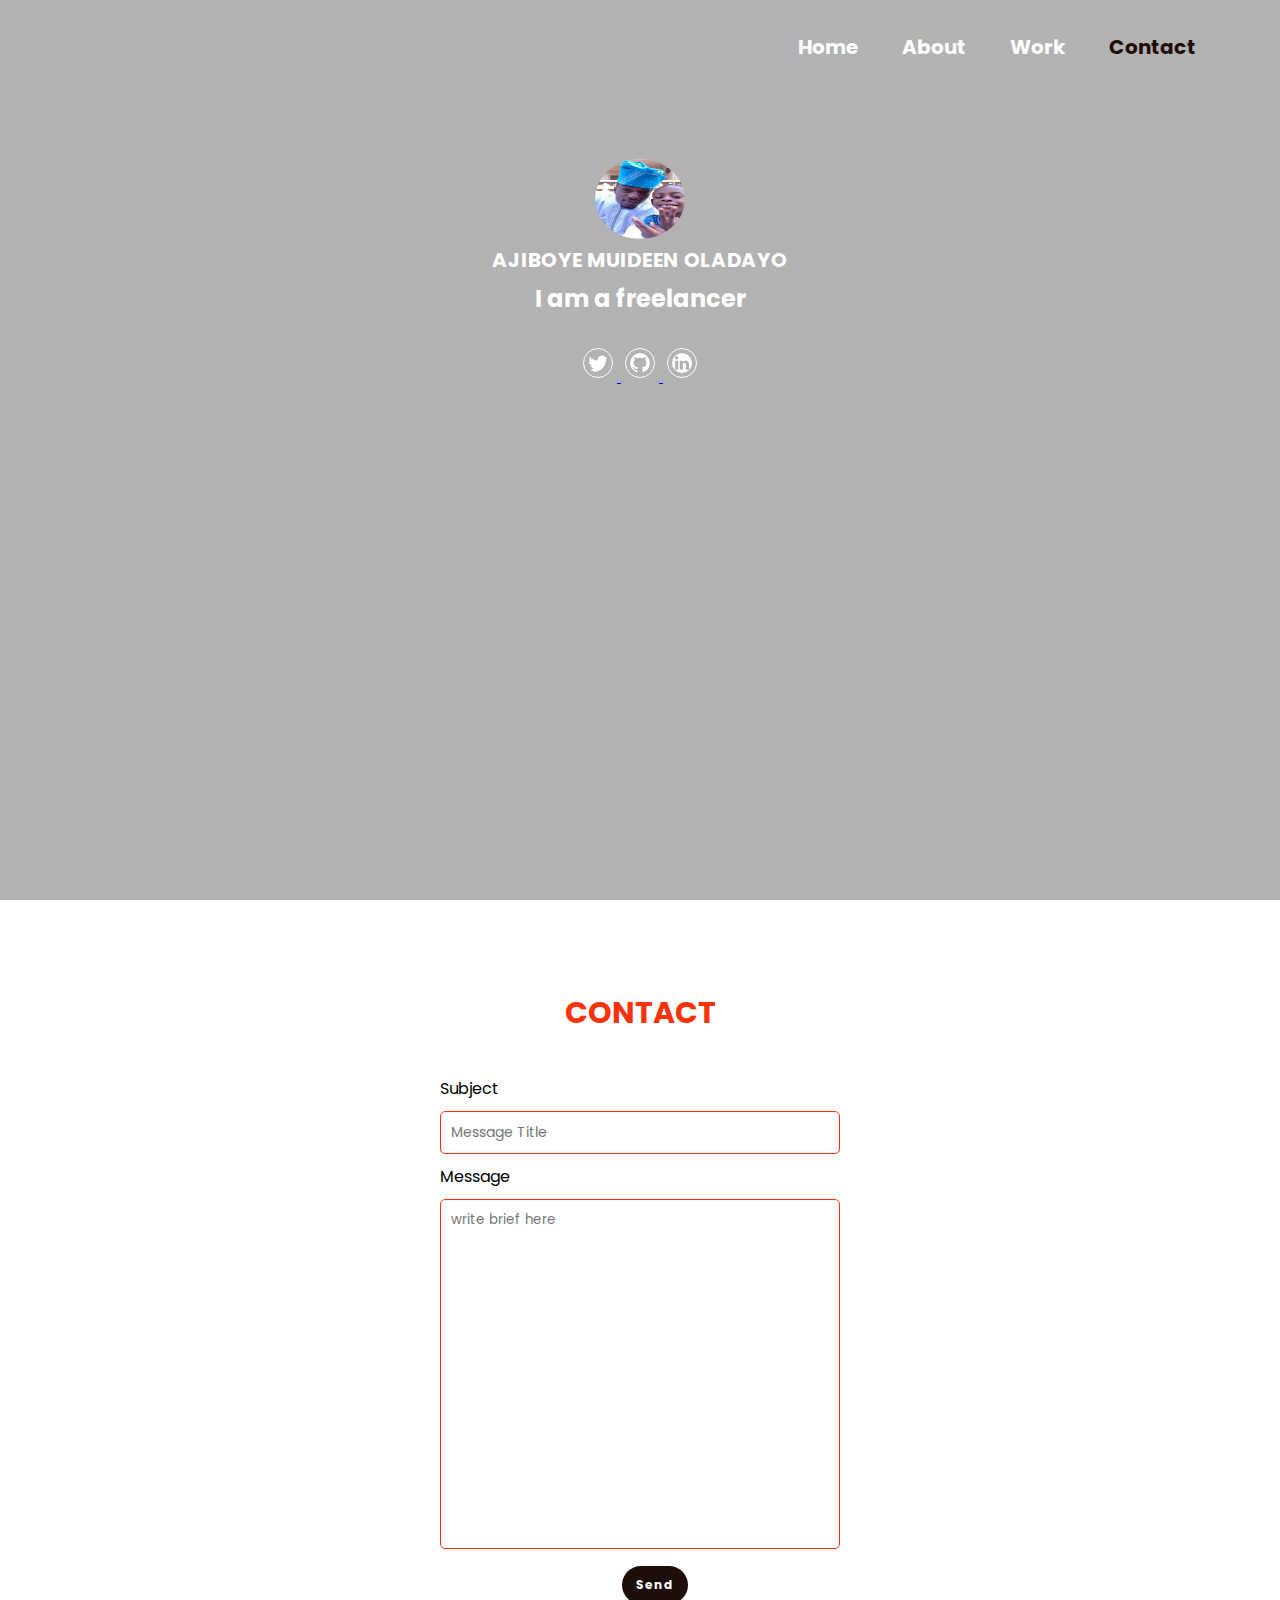
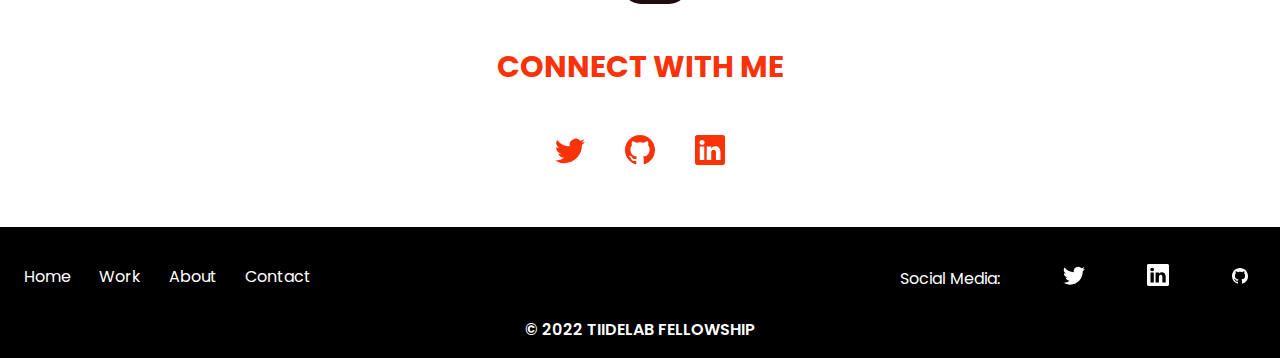
<file: contact.html>
<!DOCTYPE html>
<html lang="en">

<head>
    <meta charset="UTF-8">
    <meta http-equiv="X-UA-Compatible" content="IE=edge">
    <meta name="viewport" content="width=device-width, initial-scale=1.0">
    <link rel="stylesheet" href="./index.css">
    <link rel="stylesheet" href="https://cdnjs.cloudflare.com/ajax/libs/font-awesome/4.7.0/css/font-awesome.min.css">

    <title>Contact</title>
</head>

<body>
    <header>
        <!-- Navigation section -->
        <section class="header-content-wrapper">
            <div class="logo">
                <a href="./index.html"></a>
            </div>
            <nav class="navlinks-wrapper">
              <div id="mylink">
                <a href="./index.html" class="nav-link">Home</a>
                <a href="./about.html" class="nav-link">About</a>
                <a href="./work.html" class="nav-link">Work</a>
                <a href="./contact.html" class="nav-link active">Contact</a>
            </div>
                <a href="javascript:void(0);" class="icon" onclick="myFunction()">
                    <i class="fa fa-bars"></i>
                  </a>
            </nav>
        </section>

        <!-- Hero section -->
        <section class="hero-wrapper">
            <img src="rsz_1rsz_img_20170128_145425.jpg" alt="Ajiboye Muideen Profile pic" class="profile-image" />
            <h2 class="full-name">Ajiboye Muideen Oladayo</h2>
            <p class="brief">I am a freelancer</p>
            <section class="hero-media-wrapper">
                <!-- Twitter svg -->
                <a href="https://twitter.com/DUGBOBABA?t=8qXtkNYjTZrkwF9zskqhjQ&s=09" target="_blank">
                    <svg xmlns="http://www.w3.org/2000/svg" width="16" height="16" fill="currentColor"
                        class="bi bi-twitter" viewBox="0 0 16 16">
                        <path
                            d="M5.026 15c6.038 0 9.341-5.003 9.341-9.334 0-.14 0-.282-.006-.422A6.685 6.685 0 0 0 16 3.542a6.658 6.658 0 0 1-1.889.518 3.301 3.301 0 0 0 1.447-1.817 6.533 6.533 0 0 1-2.087.793A3.286 3.286 0 0 0 7.875 6.03a9.325 9.325 0 0 1-6.767-3.429 3.289 3.289 0 0 0 1.018 4.382A3.323 3.323 0 0 1 .64 6.575v.045a3.288 3.288 0 0 0 2.632 3.218 3.203 3.203 0 0 1-.865.115 3.23 3.23 0 0 1-.614-.057 3.283 3.283 0 0 0 3.067 2.277A6.588 6.588 0 0 1 .78 13.58a6.32 6.32 0 0 1-.78-.045A9.344 9.344 0 0 0 5.026 15z" />
                    </svg>
                </a>

                <!-- git-hub svg -->
                <a href="https://github.com/m-ajiboy/" target="_blank">
                    <svg xmlns="http://www.w3.org/2000/svg" width="16" height="16" fill="currentColor"
                        class="bi bi-github" viewBox="0 0 16 16">
                        <path
                            d="M8 0C3.58 0 0 3.58 0 8c0 3.54 2.29 6.53 5.47 7.59.4.07.55-.17.55-.38 0-.19-.01-.82-.01-1.49-2.01.37-2.53-.49-2.69-.94-.09-.23-.48-.94-.82-1.13-.28-.15-.68-.52-.01-.53.63-.01 1.08.58 1.23.82.72 1.21 1.87.87 2.33.66.07-.52.28-.87.51-1.07-1.78-.2-3.64-.89-3.64-3.95 0-.87.31-1.59.82-2.15-.08-.2-.36-1.02.08-2.12 0 0 .67-.21 2.2.82.64-.18 1.32-.27 2-.27.68 0 1.36.09 2 .27 1.53-1.04 2.2-.82 2.2-.82.44 1.1.16 1.92.08 2.12.51.56.82 1.27.82 2.15 0 3.07-1.87 3.75-3.65 3.95.29.25.54.73.54 1.48 0 1.07-.01 1.93-.01 2.2 0 .21.15.46.55.38A8.012 8.012 0 0 0 16 8c0-4.42-3.58-8-8-8z" />
                    </svg>
                </a>

                <!-- Linkedin svg -->
                <a href="https://www.linkedin.com/in/muideen-ajiboye-8a4628b3" target="_blank">
                    <svg xmlns="http://www.w3.org/2000/svg" width="16" height="16" fill="currentColor"
                        class="bi bi-linkedin" viewBox="0 0 16 16">
                        <path
                            d="M0 1.146C0 .513.526 0 1.175 0h13.65C15.474 0 16 .513 16 1.146v13.708c0 .633-.526 1.146-1.175 1.146H1.175C.526 16 0 15.487 0 14.854V1.146zm4.943 12.248V6.169H2.542v7.225h2.401zm-1.2-8.212c.837 0 1.358-.554 1.358-1.248-.015-.709-.52-1.248-1.342-1.248-.822 0-1.359.54-1.359 1.248 0 .694.521 1.248 1.327 1.248h.016zm4.908 8.212V9.359c0-.216.016-.432.08-.586.173-.431.568-.878 1.232-.878.869 0 1.216.662 1.216 1.634v3.865h2.401V9.25c0-2.22-1.184-3.252-2.764-3.252-1.274 0-1.845.7-2.165 1.193v.025h-.016a5.54 5.54 0 0 1 .016-.025V6.169h-2.4c.03.678 0 7.225 0 7.225h2.4z" />
                    </svg>
                </a>
            </section>
            <section class="hero-btns-wrappers">
                <span>
                    <!-- <a href="./CV.pdf">
                        <button class="btn download-btn">Download CV </button>
                    </a> -->
                    <!-- <a href="./contact.html">
                        <button class="btn contact-btn">Contact Me</button>
                    </a> -->
                </span>
            </section>
        </section>
    </header>

    <!-- Header Overlay -->
    <div class="header-overlay"></div>

    <main>
        <!-- WORK WITH ME SECTION -->
        <section class="section form-section" id="contacts">
            <h2>Contact</h2>
            <form>
                <div class="form-group">
                    <label for="subject">Subject</label>
                    <input type="text" class="form-control" id="subject" placeholder="Message Title">
                </div>
                <div class="form-group">
                    <label for="message">Message</label>
                    <textarea name="message" id="message" placeholder="write brief here"></textarea>
                </div>
                <div class="form-group">
                    <button class="btn">Send</button>

                </div>
            </form>
        </section>


        <!--SOCIAL MEDIA  -->
        <section class=" section connect-with-me">
            <h2>connect with me</h2>
            <section class="social-account-wrapper">
                <!-- Twitter svg -->
                <a href="https://twitter.com/DUGBOBABA?t=8qXtkNYjTZrkwF9zskqhjQ&s=09" target="_blank">
                    <svg xmlns="http://www.w3.org/2000/svg" width="16" height="16" fill="currentColor"
                        class="bi bi-twitter" viewBox="0 0 16 16">
                        <path
                            d="M5.026 15c6.038 0 9.341-5.003 9.341-9.334 0-.14 0-.282-.006-.422A6.685 6.685 0 0 0 16 3.542a6.658 6.658 0 0 1-1.889.518 3.301 3.301 0 0 0 1.447-1.817 6.533 6.533 0 0 1-2.087.793A3.286 3.286 0 0 0 7.875 6.03a9.325 9.325 0 0 1-6.767-3.429 3.289 3.289 0 0 0 1.018 4.382A3.323 3.323 0 0 1 .64 6.575v.045a3.288 3.288 0 0 0 2.632 3.218 3.203 3.203 0 0 1-.865.115 3.23 3.23 0 0 1-.614-.057 3.283 3.283 0 0 0 3.067 2.277A6.588 6.588 0 0 1 .78 13.58a6.32 6.32 0 0 1-.78-.045A9.344 9.344 0 0 0 5.026 15z" />
                    </svg>
                </a>

                <!-- git-hub svg -->
                <a href="https://github.com/m-ajiboy/" target="_blank">
                    <svg xmlns="http://www.w3.org/2000/svg" width="16" height="16" fill="currentColor"
                        class="bi bi-github" viewBox="0 0 16 16">
                        <path
                            d="M8 0C3.58 0 0 3.58 0 8c0 3.54 2.29 6.53 5.47 7.59.4.07.55-.17.55-.38 0-.19-.01-.82-.01-1.49-2.01.37-2.53-.49-2.69-.94-.09-.23-.48-.94-.82-1.13-.28-.15-.68-.52-.01-.53.63-.01 1.08.58 1.23.82.72 1.21 1.87.87 2.33.66.07-.52.28-.87.51-1.07-1.78-.2-3.64-.89-3.64-3.95 0-.87.31-1.59.82-2.15-.08-.2-.36-1.02.08-2.12 0 0 .67-.21 2.2.82.64-.18 1.32-.27 2-.27.68 0 1.36.09 2 .27 1.53-1.04 2.2-.82 2.2-.82.44 1.1.16 1.92.08 2.12.51.56.82 1.27.82 2.15 0 3.07-1.87 3.75-3.65 3.95.29.25.54.73.54 1.48 0 1.07-.01 1.93-.01 2.2 0 .21.15.46.55.38A8.012 8.012 0 0 0 16 8c0-4.42-3.58-8-8-8z" />
                    </svg>
                </a>

                <!-- Linkedin svg -->
                <a href="https://www.linkedin.com/in/muideen-ajiboye-8a4628b3" target="_blank">
                    <svg xmlns="http://www.w3.org/2000/svg" width="16" height="16" fill="currentColor"
                        class="bi bi-linkedin" viewBox="0 0 16 16">
                        <path
                            d="M0 1.146C0 .513.526 0 1.175 0h13.65C15.474 0 16 .513 16 1.146v13.708c0 .633-.526 1.146-1.175 1.146H1.175C.526 16 0 15.487 0 14.854V1.146zm4.943 12.248V6.169H2.542v7.225h2.401zm-1.2-8.212c.837 0 1.358-.554 1.358-1.248-.015-.709-.52-1.248-1.342-1.248-.822 0-1.359.54-1.359 1.248 0 .694.521 1.248 1.327 1.248h.016zm4.908 8.212V9.359c0-.216.016-.432.08-.586.173-.431.568-.878 1.232-.878.869 0 1.216.662 1.216 1.634v3.865h2.401V9.25c0-2.22-1.184-3.252-2.764-3.252-1.274 0-1.845.7-2.165 1.193v.025h-.016a5.54 5.54 0 0 1 .016-.025V6.169h-2.4c.03.678 0 7.225 0 7.225h2.4z" />
                    </svg>
                </a>
            </section>
        </section>
    </main>
    <footer>
        <!-- ADD THE FOOTER SECTION HERE -->

        <div class="footer-bottom-section">

            <div class="footer-bottom-link">
                <a href="./index.html">Home</a>
                <a href="./work.html">Work</a>
                <a href="./about.html">About</a>
                <a href="./contact.html">Contact</a>
            </div>

            <div class="footer-social-links">
                <p>Social Media:</p>
                <a href="https://twitter.com/DUGBOBABA?t=8qXtkNYjTZrkwF9zskqhjQ&s=09" target="_blank">
                    <svg xmlns="http://www.w3.org/2000/svg" width="22" height="22" fill="currentColor"
                        class="bi bi-twitter" viewBox="0 0 16 16">
                        <path d="M5.026 15c6.038 0 9.341-5.003 9.341-9.334 0-.14 0-.282-.006-.422A6.685 6.685
                      0 0 0 16 3.542a6.658 6.658 0 0 1-1.889.518 3.301 3.301 0 0 0 1.447-1.817 6.533 6.533 0
                      0 1-2.087.793A3.286 3.286 0 0 0 7.875 6.03a9.325 9.325 0 0 1-6.767-3.429 3.289 3.289 0
                      0 0 1.018 4.382A3.323 3.323 0 0 1 .64 6.575v.045a3.288 3.288 0 0 0 2.632 3.218 3.203 3.203
                       0 0 1-.865.115 3.23 3.23 0 0 1-.614-.057 3.283 3.283 0 0 0 3.067 2.277A6.588 6.588 0 0 1
                        .78 13.58a6.32 6.32 0 0 1-.78-.045A9.344 9.344 0 0 0 5.026 15z" />
                    </svg></a>

                <a href="https://www.linkedin.com/in/muideen-ajiboye-8a4628b3" target="_blank">
                    <svg xmlns="http://www.w3.org/2000/svg" width="22" height="22" fill="currentColor"
                        class="bi bi-linkedin" viewBox="0 0 16 16">
                        <path
                            d="M0 1.146C0 .513.526 0 1.175 0h13.65C15.474 0 16 .513 16 1.146v13.708c0
                       .633-.526 1.146-1.175 1.146H1.175C.526 16 0 15.487 0 14.854V1.146zm4.943
                       12.248V6.169H2.542v7.225h2.401zm-1.2-8.212c.837 0 1.358-.554 1.358-1.248-.015-.709-.52-1.248-1.342-1.248-.822
                        0-1.359.54-1.359 1.248 0 .694.521 1.248 1.327 1.248h.016zm4.908 8.212V9.359c0-.216.016-.432.08-.586.173-.431.568-.878 1.232-.878.869 0 1.216.662 1.216 1.634v3.865h2.401V9.25c0-2.22-1.184-3.252-2.764-3.252-1.274 0-1.845.7-2.165 1.193v.025h-.016a5.54 5.54 0 0 1 .016-.025V6.169h-2.4c.03.678 0 7.225 0 7.225h2.4z" />
                    </svg>
                </a>
                <a href="https://github.com/m-ajiboy/" target="_blank">
                    <svg xmlns="http://www.w3.org/2000/svg" width="16" height="16" fill="currentColor"
                        class="bi bi-github" viewBox="0 0 16 16">
                        <path
                            d="M8 0C3.58 0 0 3.58 0 8c0 3.54 2.29 6.53 5.47 7.59.4.07.55-.17.55-.38 0-.19-.01-.82-.01-1.49-2.01.37-2.53-.49-2.69-.94-.09-.23-.48-.94-.82-1.13-.28-.15-.68-.52-.01-.53.63-.01 1.08.58 1.23.82.72 1.21 1.87.87 2.33.66.07-.52.28-.87.51-1.07-1.78-.2-3.64-.89-3.64-3.95 0-.87.31-1.59.82-2.15-.08-.2-.36-1.02.08-2.12 0 0 .67-.21 2.2.82.64-.18 1.32-.27 2-.27.68 0 1.36.09 2 .27 1.53-1.04 2.2-.82 2.2-.82.44 1.1.16 1.92.08 2.12.51.56.82 1.27.82 2.15 0 3.07-1.87 3.75-3.65 3.95.29.25.54.73.54 1.48 0 1.07-.01 1.93-.01 2.2 0 .21.15.46.55.38A8.012 8.012 0 0 0 16 8c0-4.42-3.58-8-8-8z" />
                    </svg>
                </a>

            </div>
        </div>
        <p class="copyright">&copy 2022 TIIDELab fellowship</p>
        </div>

    </footer>
    <script src="./script.js"></script>
</body>

</html>
</file>
<file: index.css>
/* https://images.unsplash.com/photo-1555099962-4199c345e5dd?ixlib=rb-1.2.1&ixid=MnwxMjA3fDB8MHxwaG90by1wYWdlfHx8fGVufDB8fHx8&auto=format&fit=crop&w=870&q=80 */

/* Import font-family poppins */
@import url("https://fonts.googleapis.com/css2?family=Montserrat:wght@100&family=Poppins:ital,wght@0,100;0,200;0,300;0,400;0,600;0,700;0,800;0,900;1,100;1,200;1,300;1,400;1,500;1,600;1,700;1,800;1,900&display=swap");

* {
  padding: o;
  margin: 0;
  box-sizing: border-box;
  font-family: 'poppins', sans-serif;
}

html{
    scroll-behavior: smooth;
}
header {
  background-image: url(https://images.unsplash.com/photo-1614624532983-4ce03382d63d?ixlib=rb-1.2.1&ixid=MnwxMjA3fDB8MHxwaG90by1wYWdlfHx8fGVufDB8fHx8&auto=format&fit=crop&w=1331&q=80);
  background-repeat: no-repeat;
  background-size: cover;
  background-position: 50%;
  height: 100vh;
  position: relative;
}

.header-overlay {
  background-color: rgba(0, 0, 0, 0.3);
  position: absolute;
  height:100vh;
  width: 100%;
  top: 0;
}
.header-content-wrapper {
  position: relative;
  z-index: 1;
  display: flex;
  justify-content: space-between;
  align-items: center;
  padding: 2rem 4rem;
}
.logo a{
  font-size: 30px;
  font-weight: bold;
  color: #a7280f;
  text-decoration: none;
}
/* Navlinks */
.icon{
  visibility:hidden;
}

.nav-link {
  color: white;
  font-size: 20px;
  font-family: 'poppins', sans-serif;
  font-weight: bold;
  text-decoration: none;
  transition: 0.5s;
  padding: 10px;
  margin: 10px;
}
.nav-link.active {
  color: #210c08;
}

.hero-wrapper {
  position: relative;
  z-index: 1;
  display: flex;
  flex-direction: column;
  align-items: center;
  margin-top: 5px;
}

.full-name {
  color: white;
  font-size: 20px;
  text-transform: uppercase;
  letter-spacing: 0.7px;
  margin: 6px 0;
}

.brief {
  color: white;
  font-size: 24px;
  font-weight: bold;
  margin-bottom: 8px;
  animation: effect 5s infinite,
             colorChange 5s 5s infinite;
}

.profile-image {
  width: 90px;
  height: 80px;
  border-radius: 50%;
  margin-top: 15px;
}

.hero-media-wrapper svg {
  width: 30px;
  height: 30px;
  fill: white;
  border: 1px solid white;
  border-radius: 50%;
  padding: 4px;
  margin: 4px;
  transition: 0.5s;
}

.hero-btns-wrappers{
  margin-top: 70px;
}

.btn {
  background-color: #1e0e0b;
  color: white;
  font-size: 12px;
  font-weight: bold;
  text-decoration: none;
  padding: 10px 14px;
  border-radius: 26px;
  border: none;
  margin-left: 30px;
  letter-spacing: 1px;
  cursor: pointer;
  transition: 0.5s;
}



.btn:hover {
  opacity: 0.8;
}

.download-btn:hover{
  background-color: blue;
  color: #1e0e0b;
  overflow: hidden;
}

.contact-btn:hover{
  background-color: blue;
  color: #1e0e0b;
}

/* Main body content */

main {
  margin-top: 70px;
}

section {
  padding: 20px;
}

.section h2 {
  font-size: 30px;
  font-weight: bold;
  color: #f9320a;
  margin-bottom: 10px 0;
  text-transform: uppercase;
  text-align: center;
}

.about-me {
  width: 70%;
  margin: 0 auto;
}

.about-brief {
  text-align: justify;
  margin-top: 20px;
  line-height: 2;
}

.place-of-work {
  margin: 40px 0;
  background-color: #1e0e0b;
  min-height: 300px;
  display: flex;
  flex-direction: column;
  justify-content: center;
  align-items: center;
}

.place-of-work h2 {
  color: white;
  text-align: center;
  text-transform: uppercase;
  margin-top: 30px;
}

.place-of-work-wrapper {
  text-align: center;
  margin: 20px 0;
}

.place-of-work-pill {
  background-color: black;
  color: white;
  padding: 10px;
  margin: 4px;
  border-radius: 26px;
  font-size: 14px;
  transition: 1.5;
  /* margin-top: 10px; */
}

.project-section h2{
text-align: center;
color: #f9320a;
text-transform: uppercase;
margin-top: 10px;

}
.project-card-wrapper{
    display: flex;
    justify-content: center;
    align-items: center;
    gap: 100px;
    margin-top: 2rem;
    flex-wrap: wrap;
}

.project-card{
    padding: 10px;
    box-shadow: 0 4px 8px 0 rgba(0, 0, 0, 0.2);
    transition: 0.3s;
    border-radius: 5px;
}   

.project-card img {
    width: 100%;
    height: 200px;
}   

.card-content{
    width: 300px;
    padding: 2px 16px;
}

.card-content p{
  width: 100%;
  text-align: center;
}

.project-title {
    text-align: center;
    text-transform: uppercase;
    color: #1e0e0b;
    margin-bottom: 10px;
    font-size: 17px;
}

.project-links{
    display: flex;
    justify-content: center;
    align-items: center;
    margin-top: 10px;
    gap: 10px;
}

.project-links svg {
    width: 20px;
    height: 20px;
    fill: #f9320a;
}


/* STACK SECTION */

/* chrome */
.stack-progress::-webkit-progress-bar{
    background-color: #eee;
    border-radius: 100px;
}

.stack-progress::-webkit-progress-value{
    background-color: red;
    border-radius: 100px;
}

/* moz */
.stack-progress::-moz-webkit-progress-value{
    background-color: red;
    border-radius: 100px;
}
/* I.E  */
.stack-progress{
    background-color: #1e0e0b;
    border-radius: 100px;
}
.stack-group{
    display: flex;
    justify-content: center;
    align-items: center;
    gap: 10px;
    margin-top: 10px;
    /* flex-wrap: wrap; */
}

.stack-progress-wrapper label{
    display: block;
    text-align: center;
    color: aquamarine;
}

/* SERVICE SECTION */

/* .services-section{
    margin: 40px;
    min-height: 300px;
    background-color: #1e0e0b;
}

.services-section h2{
    color: #eee;
    margin-bottom: 40px;
}

.service-card-wrapper{
    display: flex;
    justify-content: center;
    align-items: center;
    gap: 40px;
}
.service-card {
    background-color: #fff;
    box-shadow: rgba(0, 0, 0, 0.2);
    transition: 00.3s;
    border-radius: 5px;
    padding: 20px;
    display: flex;
    justify-content: center;
    flex-direction: column;
    align-items: center;
}

.service-card:hover{
    box-shadow: 0 8px 16px rgba(255, 255, 255, 0.4);
    background-color: #fff;
}

.service-card svg {
    width: 30px;
    height: 30px;
    color: black;
    margin-bottom: 10px;
}

.service-card-content{
    text-align: center;
    padding: 2px 16px;
    width: 300px;
}

.service-title {
    color: #f9320a;
    margin-bottom: 10px;
    font-size: 17px;
}

.service-brief{
    font-size: 14px;
    color: black;
} */

/* WORK WITH ME SECTION */
.form-section form{
    display: flex;
    flex-direction: column;
    justify-content: center;
    align-items: center;
    margin-top: 40px;
}

.form-group label{
    display: block;
    margin-bottom: 10px;
}


.form-group input{
    border: 1px solid #f9320a;
    border-radius: 5px;
    padding: 10px;
    width: 400px;
    margin-bottom: 10px;
    font-size: 14px;
}

.form-group textarea{
    border: 1px solid #f9320a;
    border-radius: 5px;
    padding: 10px;
    width: 400px;
    resize: none;
    height: 350px;
    margin-bottom: 10px;
}

.social-account-wrapper{
    display: flex;
    justify-content: center;
    align-items: center;
    gap: 40px;
    margin-top: 25px;
    margin-bottom: 15px;
}

.social-account-wrapper svg{
    width: 30px;
    height: 30px;
    color: #f9320a;
}

.social-account-wrapper svg:hover{
    color: #000;
    cursor: pointer;
    bottom: 10px;
    position: relative;
}

/* footer section */

footer {
  background-color: black;
  padding-top: 0.8rem;
  margin-top: 0px;
  margin-bottom: -2rem;
}

.footer-bottom-section {
  display: flex;
  justify-content: space-between;
  margin: 1.5rem 0 1.5rem 1.5rem;
}
.footer-bottom-link {
  flex-wrap: nowrap;
  width: 40%;
}
.footer-bottom-link a {
  text-decoration: none;
  color: white;
}
.footer-bottom-link a:hover {
  color: #f9320a;;
}
.footer-bottom-link a:not(:last-child) {
  margin-right: 1.5rem;
}
.footer-bottom-section p {
  color: white;
  margin-left: 1.8rem;
}
.footer-social-links {
  width: 30%;
  margin-right: 2rem;
  display: flex;
  justify-content: space-between;
  align-items: center;
  margin-right: 2rem;
}
.footer-social-links a {
  text-decoration: none;
}
.footer-social-links a:hover {
  color: #f9320a;
  transform: scale(1.1);
}
.footer-social-links svg:hover {
  fill: #f9320a;
}
.footer-social-links p {
  margin-right: 0.5rem;
}
.footer-social-links a:not(:last-child) {
  margin-right: 0.5rem;
}
.footer-social-links svg {
  fill: white;
}
.footer-copyright {
  width: 90%;
  margin: 1rem auto 1rem auto;
}
.copyright {
  text-align: center;
  color: white;
  padding-bottom: 1rem;
  text-transform: uppercase;
  font-weight: 600;
}


/* .grid-wrapper img {
	max-width: 100%;
	height: auto;
	vertical-align: middle;
	display: inline-block;
} */

/* Main CSS */
/* .grid-wrapper > div {
	display: flex;
	justify-content: center;
	align-items: center;
} */

.grid-wrapper{
  max-width: 800px;
  margin: 30px auto;
}
.grid-wrapper > div > img {
	width: 100%;
	height: 100%;
	object-fit: cover;
	border-radius: 5px;
}

.grid-wrapper {
	display: grid;
	grid-gap: 10px;
	grid-template-columns: repeat(auto-fit, minmax(250px, 1fr));
	grid-auto-rows: 200px;
	grid-auto-flow: dense;
}
.grid-wrapper .wide {
	grid-column: span 2;
}
.grid-wrapper .tall {
	grid-row: span 2;
}
.grid-wrapper .big {
	grid-column: span 2;
	grid-row: span 2;
}


/* Responsiveness */
@media (max-width: 990px) {
  .project-card-wrapper{
    display: flex;
    justify-content: center;
    align-items: center;
    gap: 5px;
    margin-top: 1rem;
    flex-wrap: nowrap;
}
.project-card img {
  width: 100%;
  height: 200px;
}   

.card-content{
  width: 300px;
  padding: 2px 16px;
}

.card-content p{
width: 100%;
text-align: center;
}
}

@media (max-width: 750px){
  .project-card-wrapper{
    display: flex;
    justify-content: center;
    align-items: center;
    gap: 100px;
    margin-top: 1rem;
    flex-wrap: wrap;
}
}
@media (max-width: 500px){

.navlinks-wrapper #mylink{
  display: none;
}

.icon{
  visibility: visible;
}
.navlinks-wrapper a.icon{
  display: block;
  position: absolute;
  right: 0px;
  top: 0px;
}
.nav-link {
  color: white;
  display: block;
  font-size: 10px;
  font-family: 'poppins', sans-serif;
  font-weight: bold;
  text-decoration: none;
  transition: 0.5s;
  padding: 2px;
  margin: 10px;
}

.hero-btns-wrappers {
  margin-top: 5px;
}

.stack-group{
  width: 100%;
  display: block;
}

footer {
  font-size: 1rem;
}
.footer-form {
  margin-top: 0.5rem;
}
.footer-form a {
  margin-left: 0.3rem;
  padding: 0.8rem 0.95rem 0.8rem 0.95rem;
}
.form-search-wrapper {
  width: 80%;
}
.search-button {
  width: 18%;
}
.foter-form .search-input {
  padding: 0.8rem;
}
.footer-top {
  flex-direction: column;
}

.footer-middle-section {
  flex-wrap: wrap;
  font-size: 1rem;
}
.footer-section {
  margin-left: 1rem;
  width: 32%;
}
.footer-section:nth-child(3) {
  margin-top: 0.8rem;
}

.footer-section:last-child {
  margin-top: 0.8rem;
}
.footer-section .subscribe-btn {
  display: inline-block;
  padding: 0.4rem 2rem 0.4rem 2rem;
}
.footer-bottom-section {
  text-align: center;
}
.footer-bottom-section p {
  margin-left: 0;
}
.footer-bottom-section {
  width: 90%;
  margin-left: auto;
  margin-right: auto;
}
.footer-bottom-link {
  width: 30%;
  display: flex;
  flex-direction: column;
  align-items: flex-start;
  margin-left: 1.5rem;
}
.footer-social-links {
  width: 55%;
  margin: 0 auto;
}
.social-link {
  display: flex;
  justify-content: center;
}
.copyright {
  font-weight: 700;
  /* line-height: 1.4; */
  font-size: 0.8rem;
}
}

@media (max-width: 350px) {
/*For very small devices*/

.stack-group{
  display: flex;
  flex-direction: column;
  justify-content: center;
  align-items: center;
  gap: 10px;
  margin-top: 10px;
  /* flex-wrap: wrap; */
}

.full-name {
  color: white;
  font-size: 13px;
  text-transform: uppercase;
  letter-spacing: 0.7px;
  margin: 6px 0;
}



.footer-middle-section {
  justify-content: center;
}
.footer-section {
  width: 90%;
  margin: 0 auto;
}
.footer-bottom-section {
  flex-direction: column;
  justify-content: center;
}
.footer-bottom-link {
  flex-direction: row;
  width: 70%;
}
.footer-social-links {
  width: 90%;
  margin-top: 1rem;
}
}

/* Animations */

@keyframes effect{
  0%{
    transform: scale(0.5);
  }
  50%{
    transform: scale(1);
  }
  100%{
    transform: scale(0.5);
  }
}

@keyframes colorChange{
  0%{
    color: red;
  }
  10%{
    color: orange;
  }
  20%{
    color: green;
  }
  30%{
    color: blue;
  }
  100%{
    color: aqua;
  }
}
</file>
